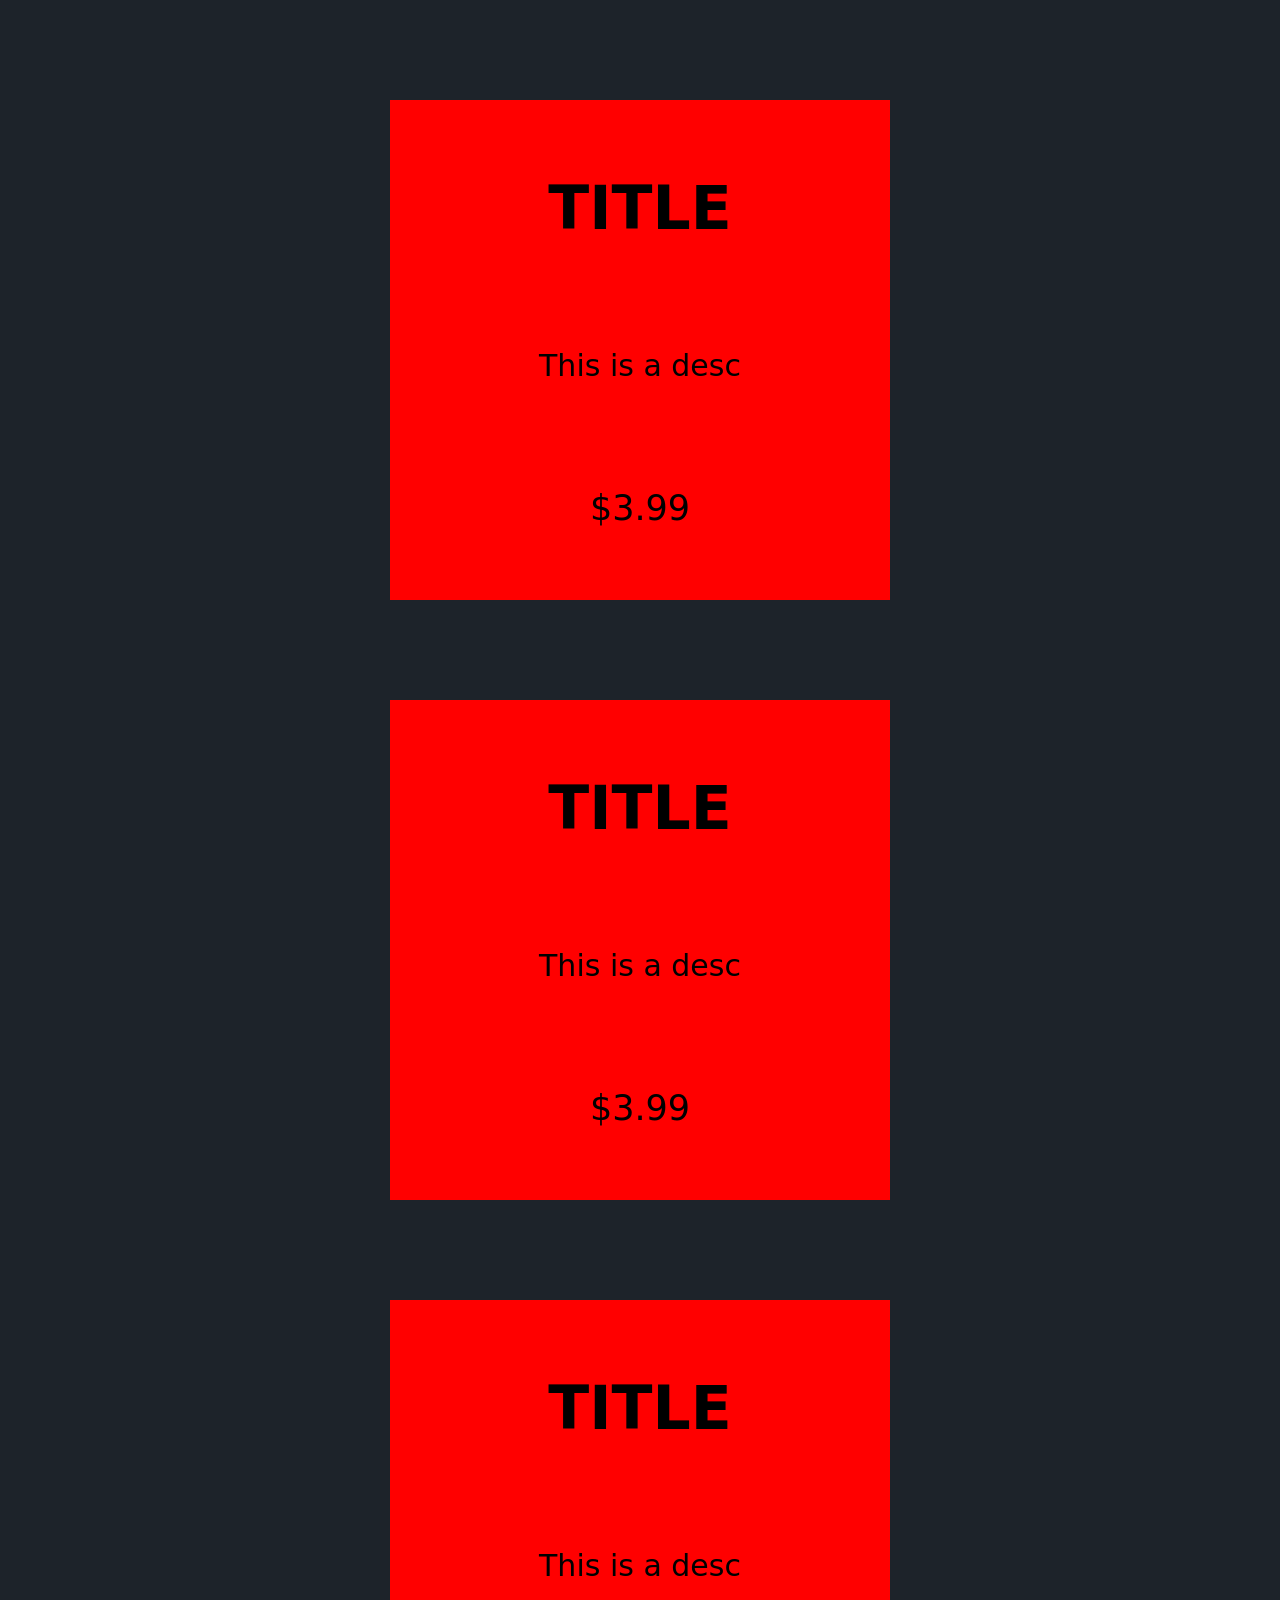
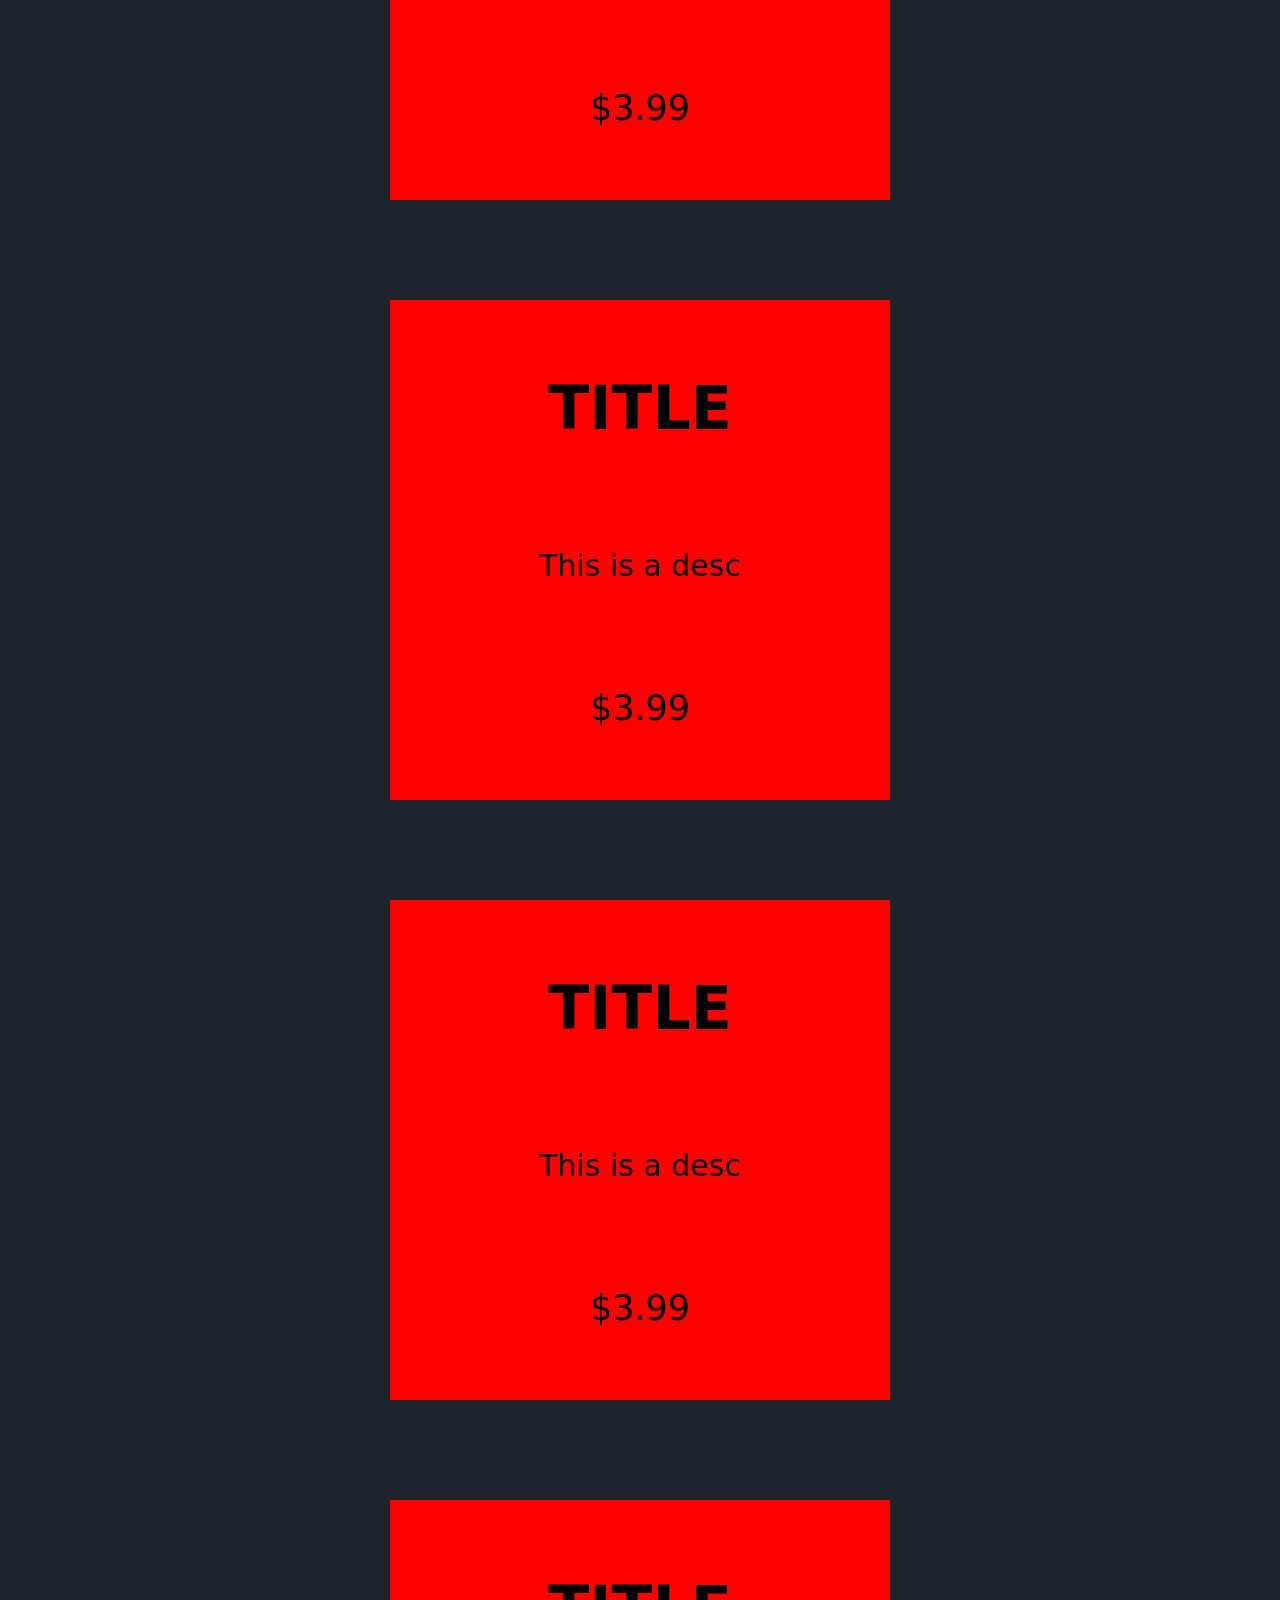
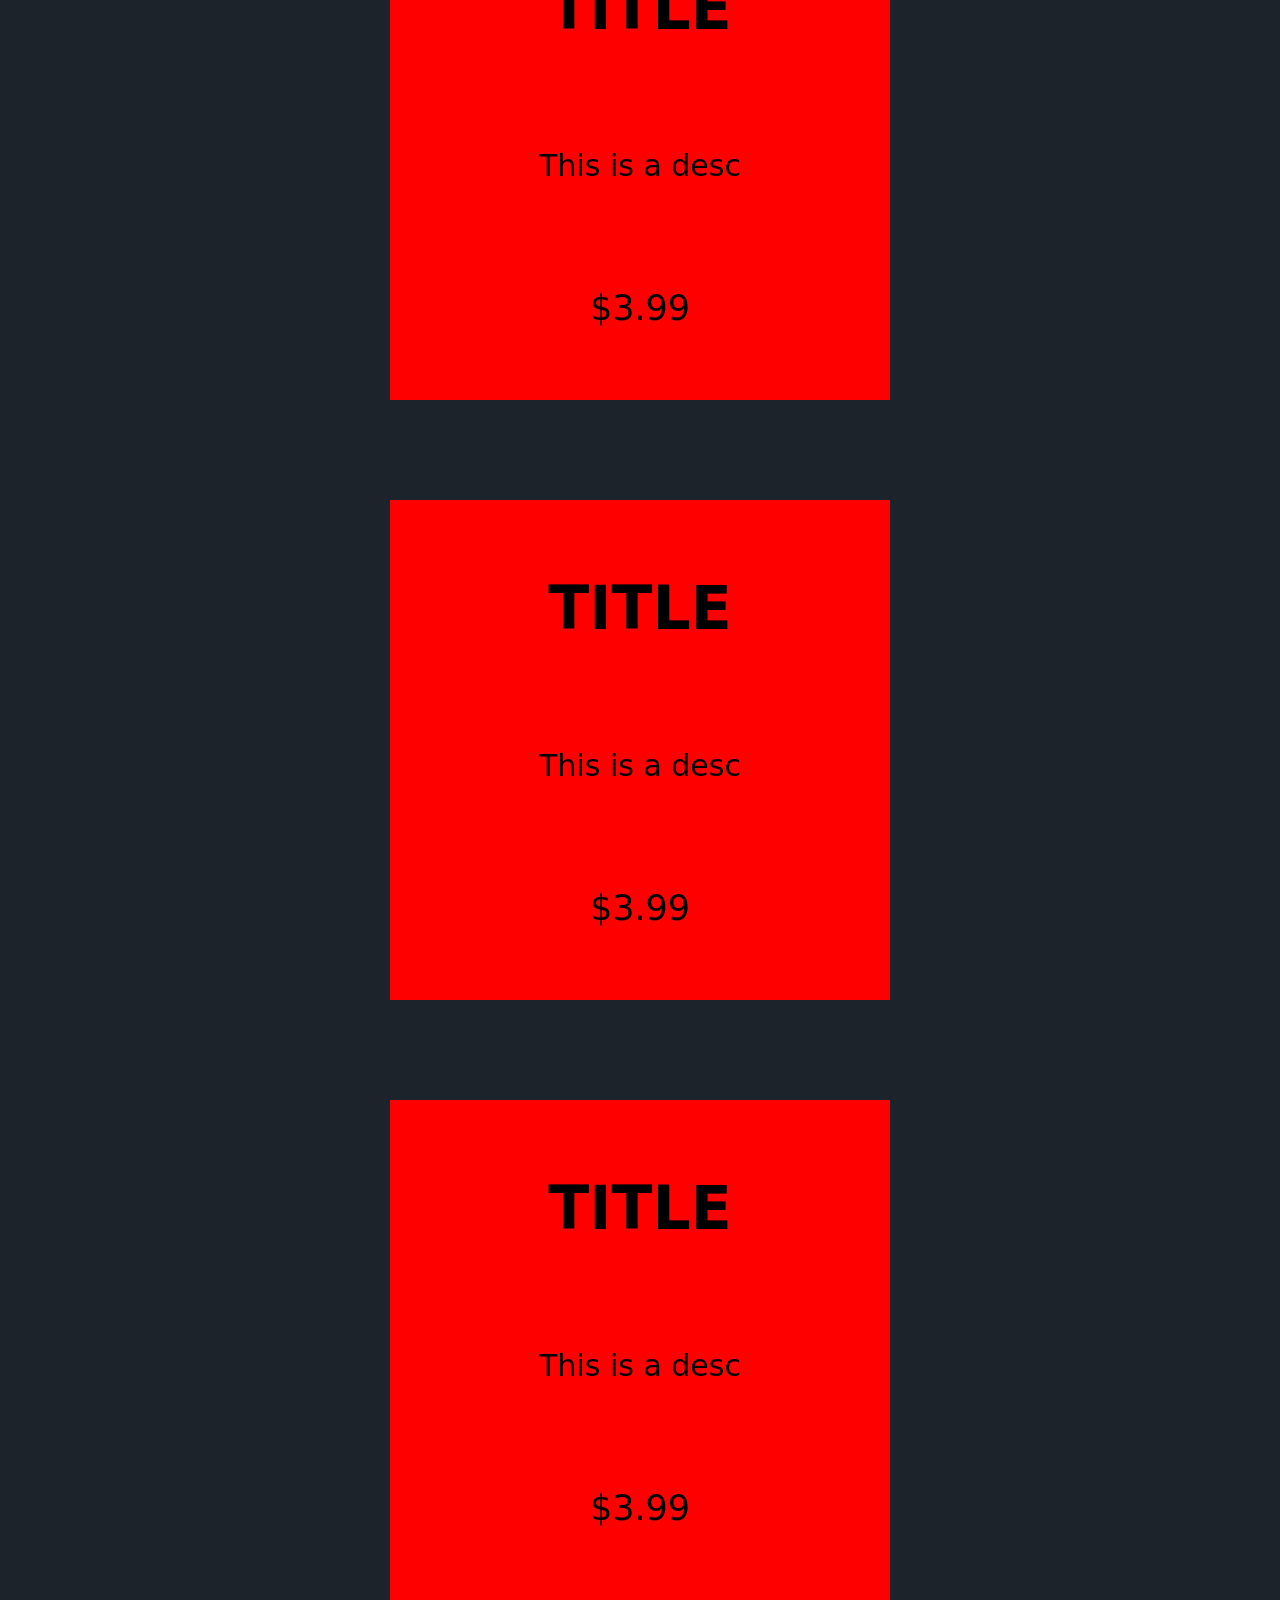
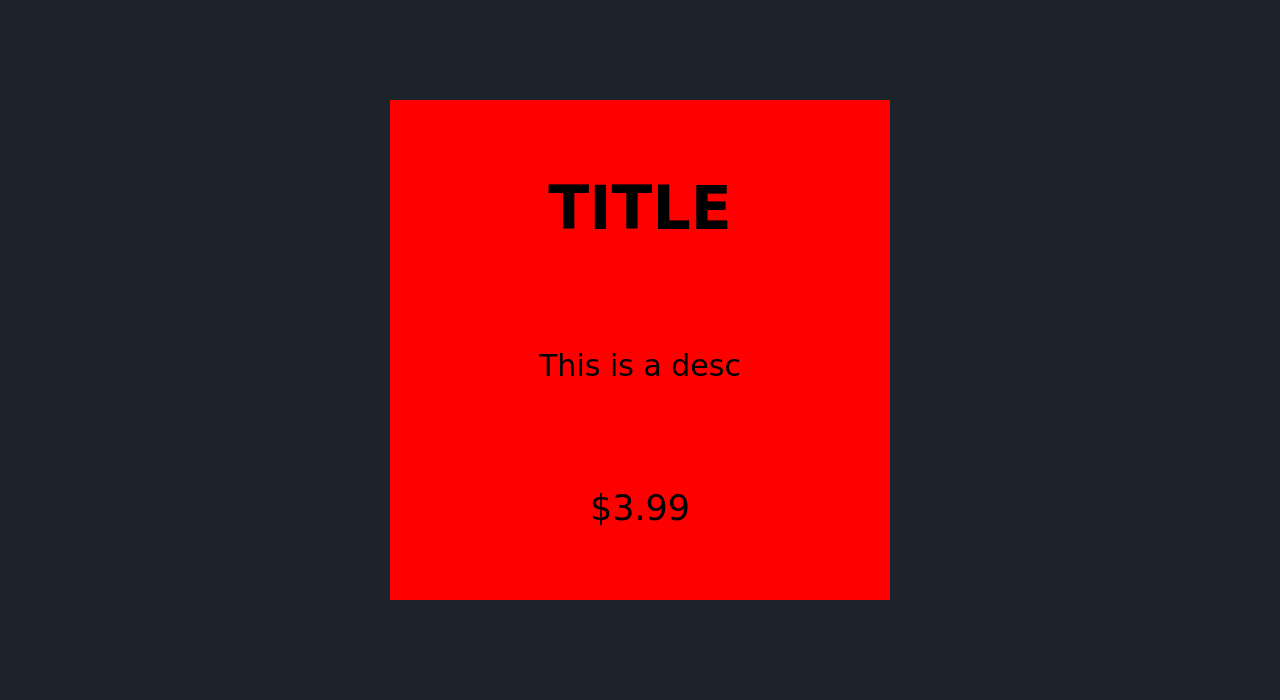
<file: flexbox practive/flexbox.html>
<html lang="en">
  <head>
    <meta charset="UTF-8" />
    <meta name="viewport" content="width=device-width, initial-scale=1.0" />
    <title>Document</title>
     <link rel="stylesheet" href="box.css"/>
  </head>
  <body>
    <section class="container">
      <div class="box">
        <h2 class="title">TITLE</h2>
        <p class="desc">This is a desc</p>
        <p class="price">$3.99</p>
      </div>
      <div class="box">
        <h2 class="title">TITLE</h2>
        <p class="desc">This is a desc</p>
        <p class="price">$3.99</p>
      </div>
      <div class="box">
        <h2 class="title">TITLE</h2>
        <p class="desc">This is a desc</p>
        <p class="price">$3.99</p>
      </div>
      <div class="box">
        <h2 class="title">TITLE</h2>
        <p class="desc">This is a desc</p>
        <p class="price">$3.99</p>
      </div>
      <div class="box">
        <h2 class="title">TITLE</h2>
        <p class="desc">This is a desc</p>
        <p class="price">$3.99</p>
      </div>
      <div class="box">
        <h2 class="title">TITLE</h2>
        <p class="desc">This is a desc</p>
        <p class="price">$3.99</p>
      </div>
      <div class="box">
        <h2 class="title">TITLE</h2>
        <p class="desc">This is a desc</p>
        <p class="price">$3.99</p>
      </div>
      <div class="box">
        <h2 class="title">TITLE</h2>
        <p class="desc">This is a desc</p>
        <p class="price">$3.99</p>
      </div>
      <div class="box">
        <h2 class="title">TITLE</h2>
        <p class="desc">This is a desc</p>
        <p class="price">$3.99</p>
      </div>
    </section>
  </body>
</html>
</file>
<file: flexbox practive/box.css>
@import url("https://fonts.googleapis.com/css2?family=Creepster&display=swap");

html,
body,
* {
  font-size: 10px;
  box-sizing: border-box;
  margin: 0;
  padding: 0;
}
body {
  background-color: #1d232a;
  font-family: ui-sans-serif, system-ui, sans-serif;
  font-weight: 400;
  font-style: normal;
}
.container{
    margin: 5rem auto;
    display: flex;
    justify-content: space-around;
    flex-wrap: wrap;
    width: 80vw;
}
.box{
    display: flex;
    flex-direction: column;
    justify-content: space-around;
    align-items: center;
    width: 50rem;
    height: 50rem;
    background-color: #ff0000;
    margin: 5rem 2rem;
    padding: 2rem;
    
}
.title{
    font-size: 6rem;
}
.desc{
    font-size: 3rem;
}
.price{
    font-size: 3.5rem;
}

.hero {
  display: flex;
  justify-content: center;
  align-items: center;
  text-align: center;
  height: 100vh;
  color: white;
  background-image:
    linear-gradient(rgba(8, 84, 130, 0.8), rgba(4, 70, 115, 0.8)),
    url("img/shop2.jpg");
  background-size: cover;
  background-position: center;
  background-attachment: fixed;
}
.hero-content {
  width: 85rem;
  padding: 2rem;
}
.hero h1 {
  font-size: 7rem;
  margin-bottom: 2rem;
  text-shadow: 0 2px 8px rgba(0, 0, 0, 0.4);
}
.hero p {
  font-size: 2.4rem;
  margin-bottom: 3rem;
  text-shadow: 0 2px 6px rgba(0, 0, 0, 0.4);
}
.btn {
  display: inline-block;
  padding: 1.4rem 3.2rem;
  font-size: 2rem;
  background-color: #ff4f9a;
  text-decoration: none;
  border-radius: 5rem;
  color: white;
}
.card {
  display: flex;
  flex-direction: column;
  justify-content: space-around;
  background-color: #191e24;
  color: #ffffff;
  width: 30rem;
  height: 55rem;
  /* margin is space between elements */
  margin: 2.5rem 5rem;
  border-radius: 0.8rem;
  align-items: center;
}
.card-title {
  text-align: center;
  font-size: 1.8rem;
  font-weight: 600;
}
.card-img {
  width: 100%;
  height: 50%;
  object-fit: cover;
  border-radius: 0.8rem;
}
.card-price {
  margin: 0;
}
.card-btn {
  height: 4rem;
  padding: 0 1.6rem;
  background-color: #605dff;
  color: #edf0ff;
  border: 1px solid #5250e0;
  border-radius: 0.4rem;
  font-size: 1.4rem;
  font-weight: 600px;
  cursor: pointer;
  transition: all 0.3s;
}
.card-btn:hover {
  background-color: #7573ff;
}
</file>
